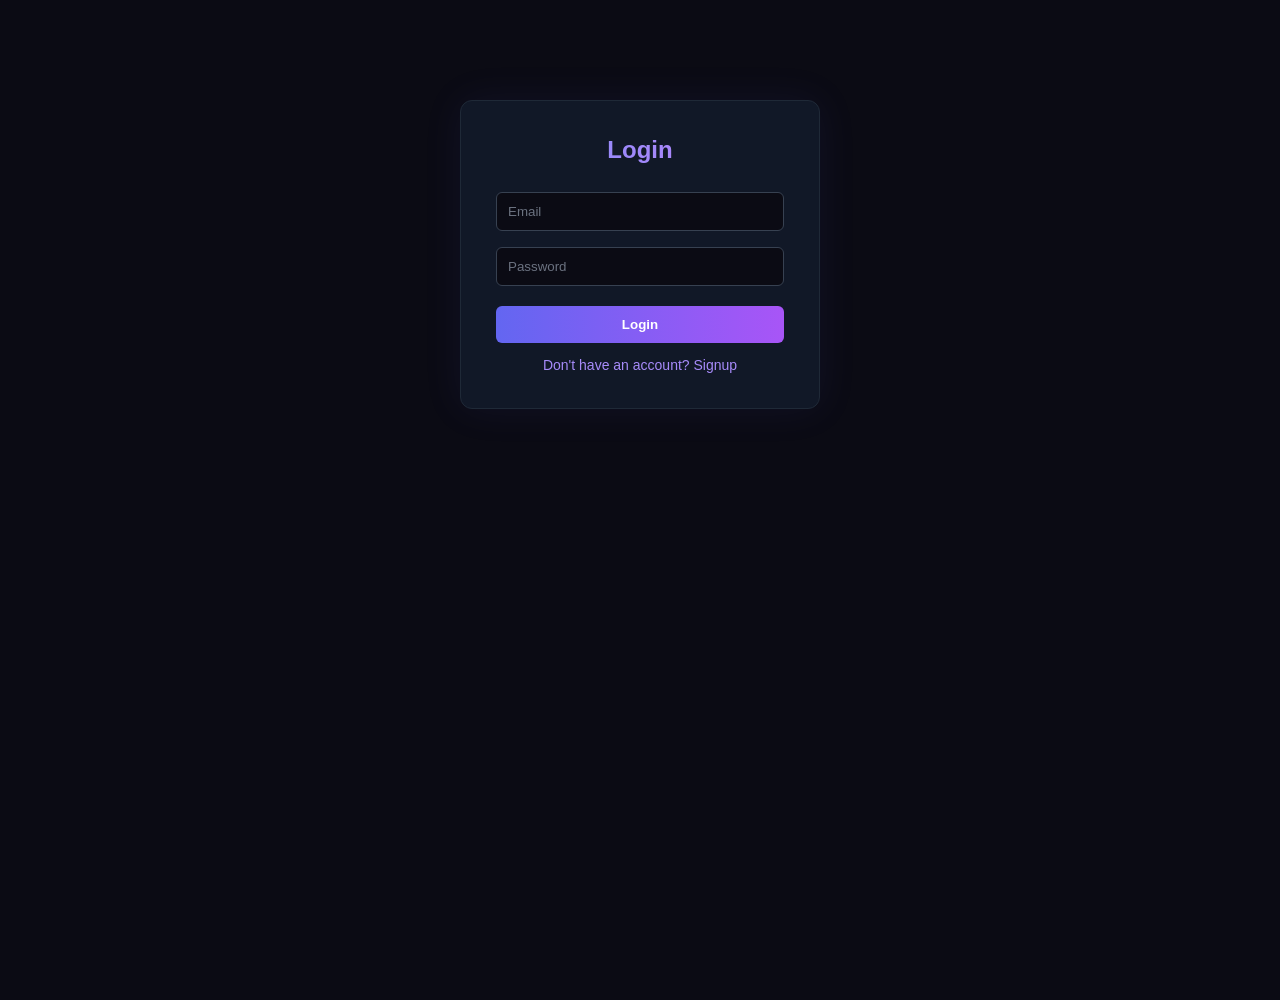
<file: Ai resume analyzer/Frontend/index.html>
<!DOCTYPE html>
<html lang="en">
<head>
<meta charset="UTF-8">
<title>AI Resume Analyzer - Login</title>
<link rel="stylesheet" href="style.css">
</head>
<body>
  <div class="auth-container">
    <h2 id="form-title">Login</h2>

    <input type="text" id="name" placeholder="Name" style="display:none" />
    <input type="email" id="email" placeholder="Email" />
    <input type="password" id="password" placeholder="Password" />

    <button id="submit-btn" onclick="handleAuth()">Login</button>
    <p id="error-msg" class="error"></p>

    <p onclick="toggleMode()" class="toggle-link">
      <span id="toggle-text">Don't have an account? Signup</span>
    </p>
  </div>

  <script src="app.js"></script>
</body>
</html>
</file>
<file: Ai resume analyzer/Frontend/style.css>
* { box-sizing: border-box; margin: 0; padding: 0; }

body {
  font-family: 'Segoe UI', Arial, sans-serif;
  background: #0b0b14;
  color: #e5e7eb;
  min-height: 100vh;
}

/* ===== Navbar ===== */
.navbar {
  display: flex;
  justify-content: space-between;
  align-items: center;
  padding: 18px 40px;
  background: #111827;
  border-bottom: 1px solid #1f2937;
}
.navbar h2 {
  background: linear-gradient(90deg, #818cf8, #c084fc);
  -webkit-background-clip: text;
  -webkit-text-fill-color: transparent;
  font-size: 22px;
}
.navbar button {
  padding: 9px 20px;
  background: linear-gradient(90deg, #6366f1, #a855f7);
  color: white;
  border: none;
  border-radius: 6px;
  cursor: pointer;
  font-weight: 600;
}
.navbar button:hover { opacity: 0.9; }

/* ===== Auth page ===== */
.auth-container {
  max-width: 360px;
  margin: 100px auto;
  background: #111827;
  padding: 35px;
  border-radius: 12px;
  border: 1px solid #1f2937;
  text-align: center;
  box-shadow: 0 0 40px rgba(99,102,241,0.08);
}
.auth-container h2 {
  background: linear-gradient(90deg, #818cf8, #c084fc);
  -webkit-background-clip: text;
  -webkit-text-fill-color: transparent;
  margin-bottom: 20px;
}
.auth-container input {
  width: 100%;
  padding: 11px;
  margin: 8px 0;
  background: #0b0b14;
  border: 1px solid #374151;
  border-radius: 6px;
  color: #e5e7eb;
}
.auth-container input::placeholder { color: #6b7280; }
.auth-container button {
  width: 100%;
  padding: 11px;
  background: linear-gradient(90deg, #6366f1, #a855f7);
  color: white;
  border: none;
  border-radius: 6px;
  cursor: pointer;
  font-weight: 600;
  margin-top: 12px;
}
.auth-container button:hover { opacity: 0.9; }
.error { color: #f87171; font-size: 13px; margin-top: 8px; }
.toggle-link { color: #a78bfa; cursor: pointer; font-size: 14px; margin-top: 14px; }

/* ===== Dashboard sections ===== */
.upload-section, .filter-section {
  max-width: 750px;
  margin: 25px auto;
  background: #111827;
  padding: 25px;
  border-radius: 12px;
  border: 1px solid #1f2937;
}
.upload-section h3 {
  font-size: 19px;
  margin-bottom: 15px;
  color: #f3f4f6;
}
.upload-section input[type="file"] {
  color: #9ca3af;
  margin-bottom: 12px;
}
.upload-section textarea {
  width: 100%;
  height: 70px;
  margin: 10px 0;
  padding: 10px;
  background: #0b0b14;
  border: 1px solid #374151;
  border-radius: 6px;
  color: #e5e7eb;
  resize: vertical;
}
.upload-section textarea::placeholder { color: #6b7280; }
.upload-section button {
  padding: 10px 22px;
  background: linear-gradient(90deg, #6366f1, #a855f7);
  color: white;
  border: none;
  border-radius: 6px;
  cursor: pointer;
  font-weight: 600;
}
.upload-section button:hover { opacity: 0.9; }
#upload-msg { margin-top: 12px; color: #a78bfa; font-size: 14px; }

.filter-section { display: flex; gap: 12px; padding: 16px 25px; }
.filter-section input, .filter-section select {
  padding: 10px;
  background: #0b0b14;
  border: 1px solid #374151;
  border-radius: 6px;
  color: #e5e7eb;
}
.filter-section input { flex: 1; }
.filter-section input::placeholder { color: #6b7280; }

/* ===== Resume list ===== */
.resume-list { max-width: 750px; margin: 20px auto 60px; }
.resume-card {
  background: #111827;
  border: 1px solid #1f2937;
  padding: 18px 22px;
  margin-bottom: 12px;
  border-radius: 10px;
  display: flex;
  justify-content: space-between;
  align-items: center;
  cursor: pointer;
  transition: all 0.15s;
}
.resume-card:hover {
  border-color: #6366f1;
  transform: translateY(-2px);
  box-shadow: 0 6px 18px rgba(99,102,241,0.15);
}
.resume-card strong { color: #f3f4f6; font-size: 15px; }
.resume-card small { color: #9ca3af; }

.status-badge {
  padding: 5px 14px;
  border-radius: 20px;
  font-size: 12px;
  font-weight: 600;
  text-transform: capitalize;
}
.status-uploaded { background: #374151; color: #d1d5db; }
.status-analyzed { background: #1e3a8a; color: #93c5fd; }
.status-shortlisted { background: #14532d; color: #86efac; }
.status-rejected { background: #7f1d1d; color: #fca5a5; }

/* ===== Modal ===== */
.modal-overlay {
  display: none;
  position: fixed;
  top: 0; left: 0; right: 0; bottom: 0;
  background: rgba(0,0,0,0.65);
  align-items: center;
  justify-content: center;
  z-index: 100;
}
.modal-box {
  background: #111827;
  border: 1px solid #1f2937;
  padding: 28px 32px;
  border-radius: 12px;
  max-width: 520px;
  width: 90%;
  max-height: 82vh;
  overflow-y: auto;
}
.modal-box h3 {
  background: linear-gradient(90deg, #818cf8, #c084fc);
  -webkit-background-clip: text;
  -webkit-text-fill-color: transparent;
  margin-bottom: 14px;
  font-size: 20px;
}
.modal-box p { margin: 10px 0; color: #d1d5db; font-size: 14px; line-height: 1.5; }
.modal-box p strong { color: #f3f4f6; }
.modal-box ul { margin: 4px 0 14px 20px; color: #d1d5db; font-size: 14px; }
.modal-box ul li { margin-bottom: 4px; }

.modal-actions { display: flex; gap: 10px; margin-top: 22px; }
.modal-actions button {
  flex: 1;
  padding: 10px;
  border: none;
  border-radius: 6px;
  cursor: pointer;
  color: white;
  font-weight: 600;
}
.modal-actions button:nth-child(1) { background: #16a34a; }
.modal-actions button:nth-child(2) { background: #dc2626; }
.modal-actions button:nth-child(3) { background: #374151; }
.modal-actions button:hover { opacity: 0.88; }

.file-upload-wrapper {
    display: flex;
    align-items: center;
    gap: 14px;
    margin-bottom: 14px;
  }
  .file-upload-label {
    display: inline-flex;
    align-items: center;
    gap: 8px;
    padding: 10px 20px;
    background: #0b0b14;
    border: 1.5px dashed #6366f1;
    border-radius: 6px;
    color: #a78bfa;
    cursor: pointer;
    font-weight: 600;
    font-size: 14px;
    transition: all 0.15s;
  }
  .file-upload-label:hover {
    background: #1a1a2e;
    border-color: #a855f7;
  }
  .upload-icon { font-size: 16px; }
  #file-name-display {
    color: #9ca3af;
    font-size: 14px;
  }
</file>
